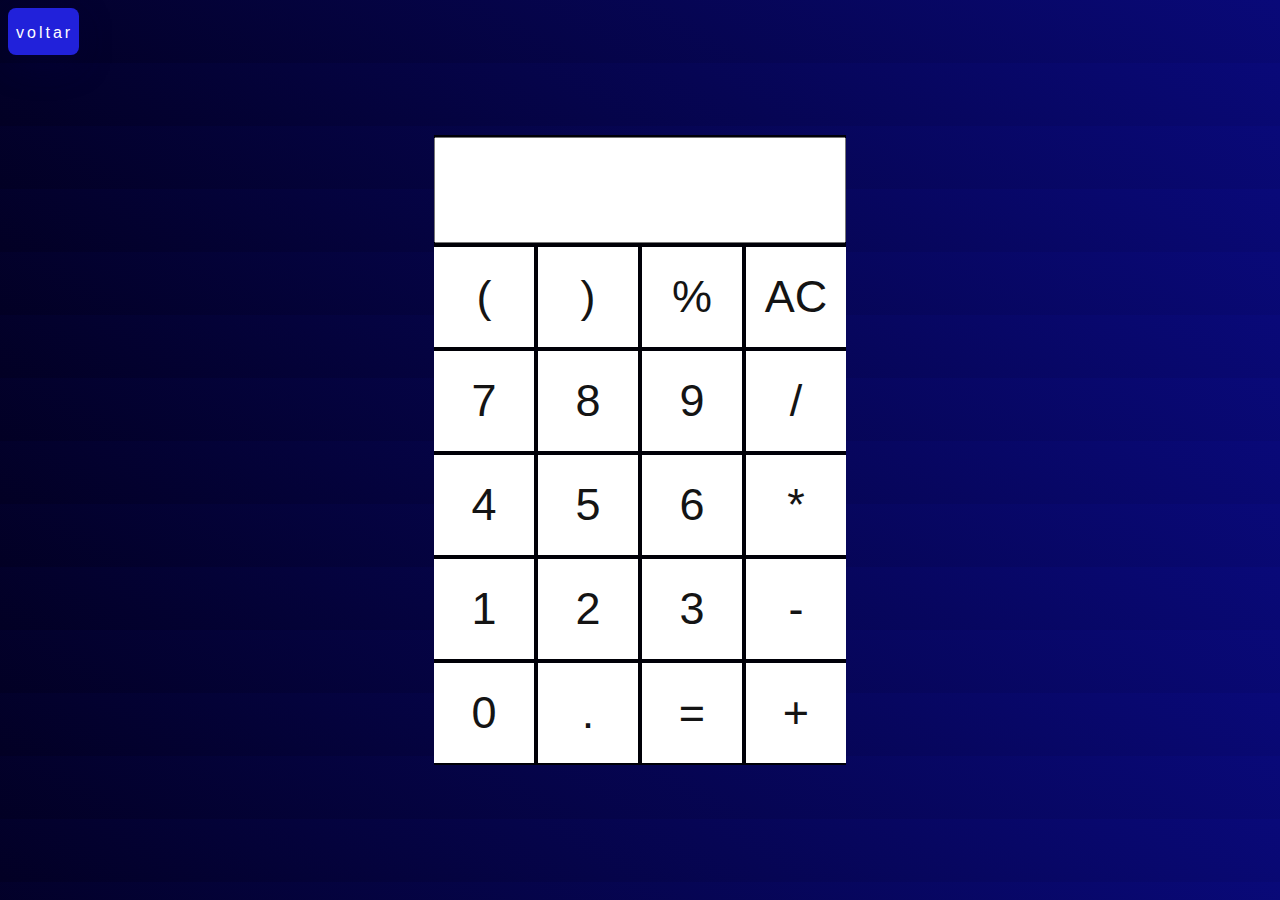
<file: index.html>
<!DOCTYPE html>
<html lang="pt-br">
<head>
    <link rel="stylesheet" href="style.css">
    <script src="scripit.js"></script>
    <link rel="shortcut icon" href="download.ico" type="image/x-icon">
    <title>Calculadora</title>
</head>
<body>
    <div class="btnl">
        <a href="segundo.html">voltar</a>
    </div>
     <div class="calculadora">
        <input type="text" name="tela" id="display-da-tela">
        <div class="buttons-container">

            <button class="button" onclick="adicionar_parametro('(')">(</button>
            <button class="button" onclick="adicionar_parametro(')')">)</button>
            <button class="button" onclick="portagem('%')">%</button>
            <button class="button" onclick="botao_AC()">AC</button>

            <button class="button" onclick="adicionar_parametro(7)">7</button>
            <button class="button" onclick="adicionar_parametro(8)">8</button>
            <button class="button" onclick="adicionar_parametro(9)">9</button>
            <button class="button" onclick="adicionar_parametro('/')">/</button>

            <button class="button" onclick="adicionar_parametro(4)">4</button>
            <button class="button" onclick="adicionar_parametro(5)">5</button>
            <button class="button" onclick="adicionar_parametro(6)">6</button>
            <button class="button" onclick="adicionar_parametro('*')">*</button>

            <button class="button" onclick="adicionar_parametro(1)">1</button>
            <button class="button" onclick="adicionar_parametro(2)">2</button>
            <button class="button" onclick="adicionar_parametro(3)">3</button>
            <button class="button" onclick="adicionar_parametro('-')">-</button>

            <button class="button" onclick="adicionar_parametro(0)">0</button>
            <button class="button" onclick="adicionar_parametro('.')">.</button>
            <button class="button" onclick="calcular()">=</button>
            <button class="button" onclick="adicionar_parametro('+')">+</button>
        </div>
    </div>

</body>
</html>
</file>
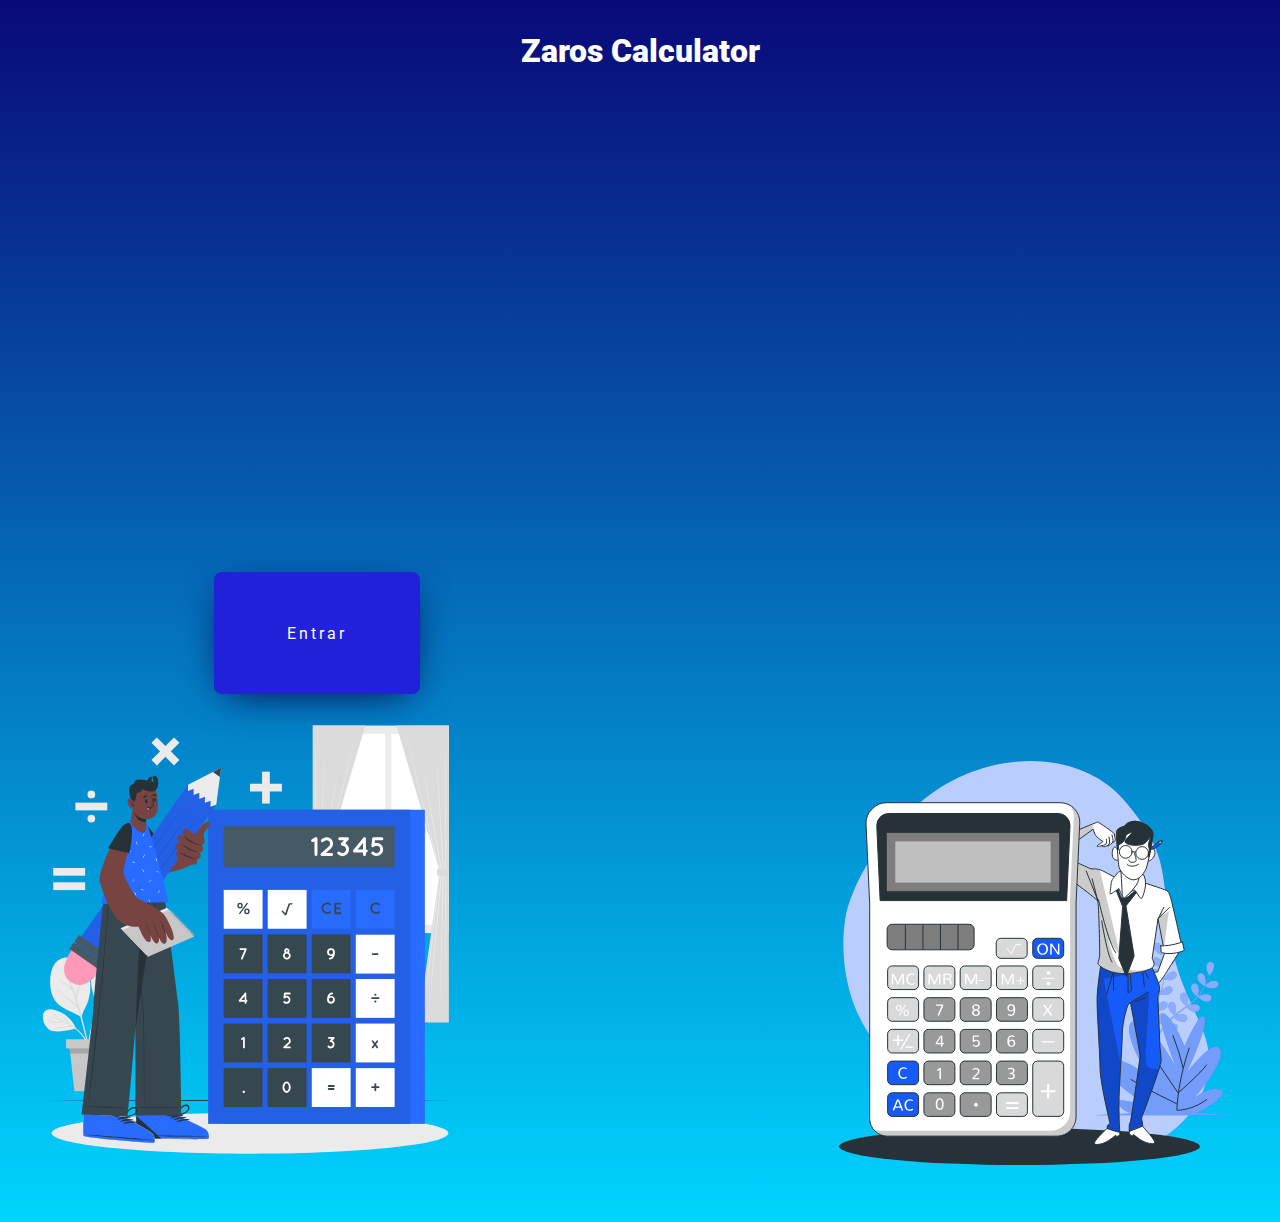
<file: segundo.html>
<!DOCTYPE html>
<html lang="pt-br">
<head>
    <link rel="stylesheet" href="estilo.css">
    <link rel="shortcut icon" href="download.ico" type="image/x-icon">
    <title>Calculadora</title>
</head>
<body>

    <div class="name">
        <p><b>Zaros Calculator</b></p>
    </div>


    <div class="btn">
        <a href="index.html">Entrar</a>
    </div>


    <div class="img">
        <img src="calculator-animate (1).svg" alt="">
    </div>


    <div class="imgb">
    <img src="calculator-animate (2).svg" alt="">
    </div>

    
</body>
</html>
</file>
<file: style.css>
body{
    background-image: linear-gradient(30deg,#020024, #090979 );
}

.calculadora{
    background-color:rgba(0, 0, 0, 0.9);
    height: 630px;
    width: 412px;
    position: absolute;
    top: 0;
    bottom: 0;
    left: 0;
    right: 0;
    margin: auto;
}

#display-da-tela{
    height: 100px;
    width: 404px;
    margin: 2px 0px;
    text-align: right;
    font-size: 50px;
}

.button{
    height: 100px;
    width: 100px;
    padding: 0;
    background-color: rgba(255, 255, 255, 8);
    color: #141414;
    border: solid white 1px;
    margin:2px 0px;
    font-size: 45px
}

.button:hover{
    background-color: rgba(255, 255, 255, 0.5);
}

.btnl{
    padding: 16px 8px;
    width: 55px;
    height: 15px;
    color: #fff;
    background: #2121da;
    border: none;
    border-radius: 8px;
    user-select: none;
    cursor: pointer;
    display: flex;
    outline: none;
    letter-spacing: 3px;
    box-shadow: 0px 10px 40px -12px #03033d;
}

a {
    color: white;
    text-decoration: none;
    font-family: 'Roboto', sans-serif;
}

.btnl a {
    text-align: center;
}
</file>
<file: estilo.css>
@import url('https://fonts.googleapis.com/css2?family=Roboto:wght@700&display=swap');

.btn{
    padding: 16px 8px;
    width: 190px;
    height: 90px;
    color: #fff;
    background: #2121da;
    border: none;
    border-radius: 8px;
    user-select: none;
    cursor: pointer;
    display: flex;
    outline: none;
    letter-spacing: 3px;
    box-shadow: 0px 10px 40px -12px #03033d;
    float: right;
    margin-top: 470px;
    margin-right: 860px;
}


.btn a {
    text-align: center;
}


a {
    color: white;
    text-decoration: none;
    font-family: 'Roboto', sans-serif;
}


a {
    margin: auto;
    display: flex;

}


.img{
    width: 500px;
    display: block;
    margin-top: 200px;
}


body{
    background-image:linear-gradient(#090979, #00d4ff);
    margin: 0%;
}


.imgb{
    width: 500px;
    display: block;
    margin-top: -480px;
    float: right;
}


p{
    text-align: center;
    color: #fff;
    font-size: xx-large;
    font-family: 'Roboto', sans-serif;
    font-weight: bolder;
}
</file>
